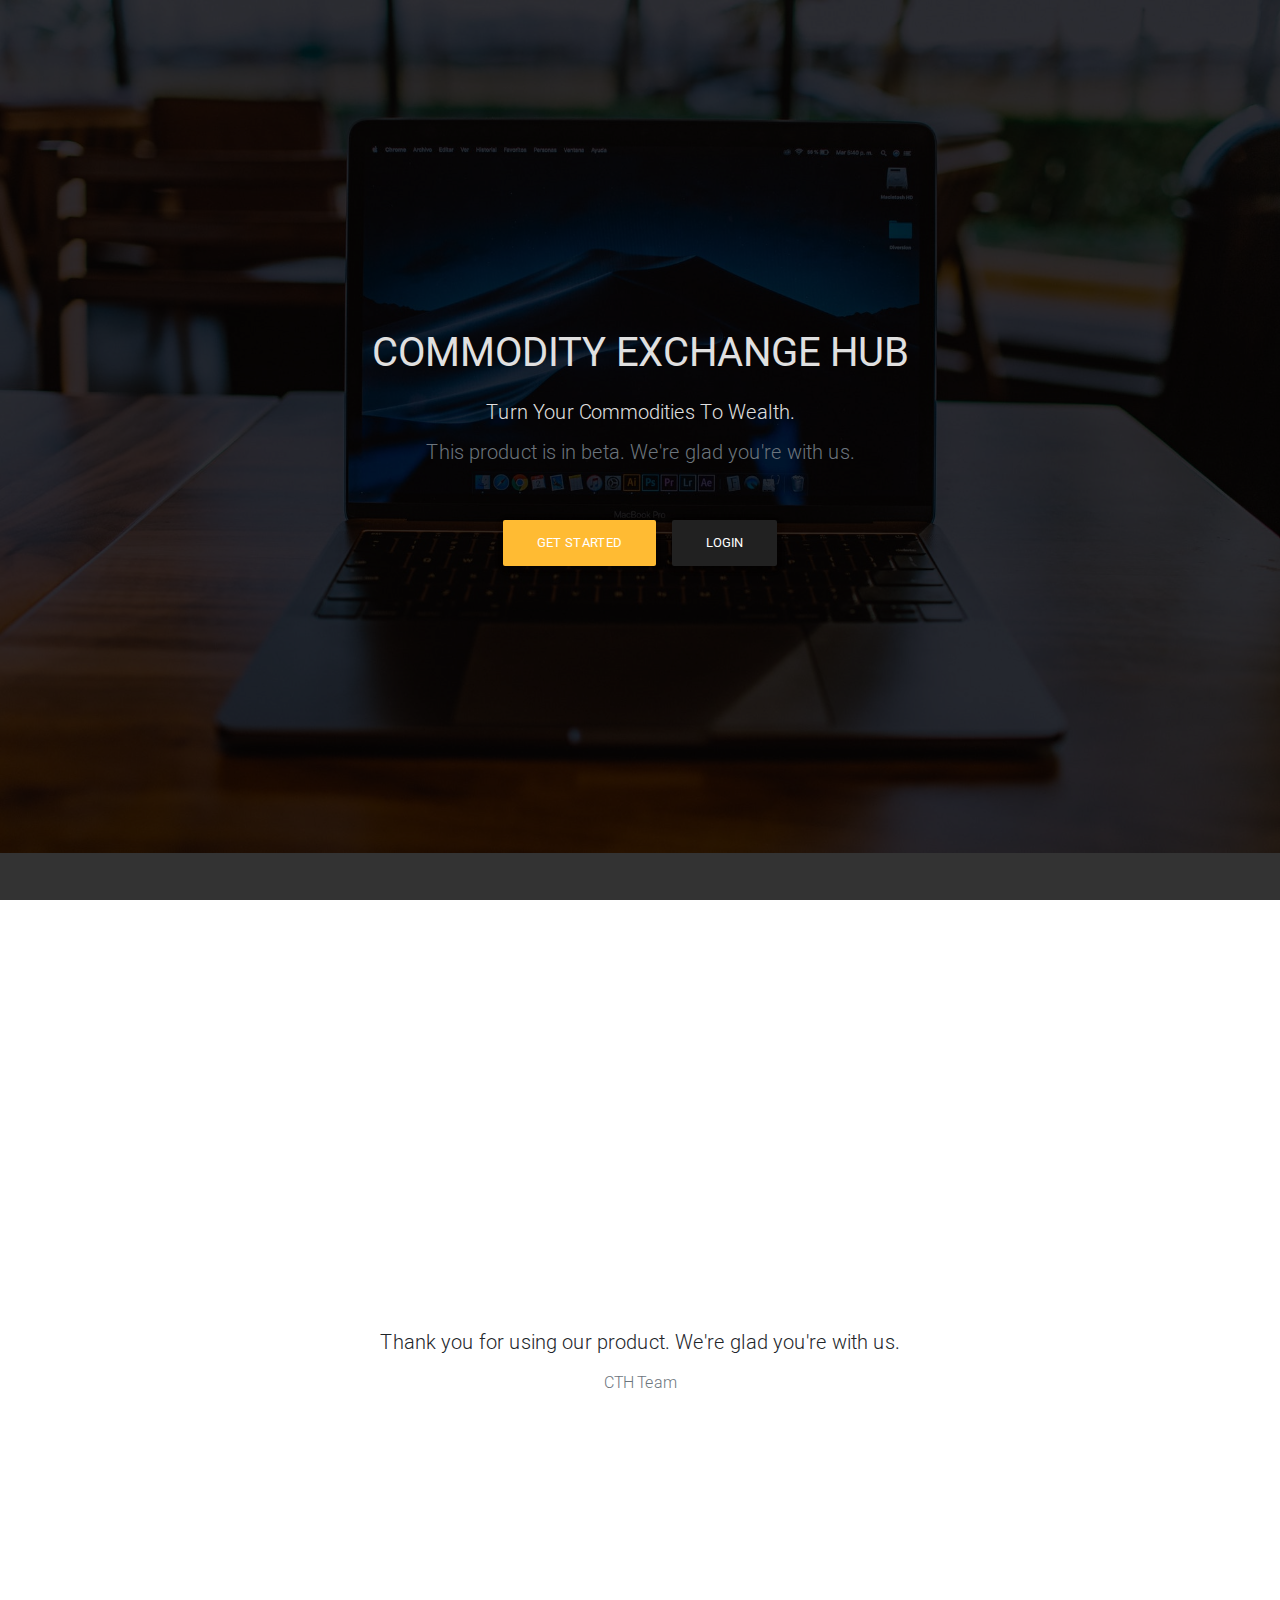
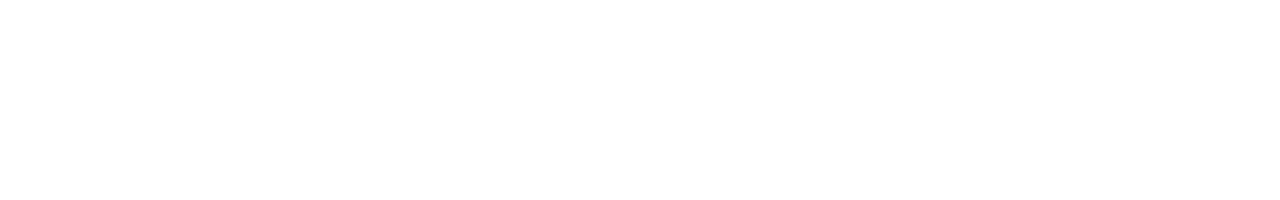
<file: public/index.html>
<!DOCTYPE html>
<html lang="en">

<head>
  <meta charset="utf-8">
  <meta name="viewport" content="width=device-width, initial-scale=1, shrink-to-fit=no">
  <meta http-equiv="x-ua-compatible" content="ie=edge">
  <title>Material Design Bootstrap</title>
  <!-- Font Awesome -->
  <link rel="stylesheet" href="https://use.fontawesome.com/releases/v5.8.2/css/all.css">
  <!-- Bootstrap core CSS -->
  <link href="css/bootstrap.min.css" rel="stylesheet">
  <!-- Material Design Bootstrap -->
  <link href="css/mdb.min.css" rel="stylesheet">
  <!-- Your custom styles (optional) -->
  <link href="css/style.css" rel="stylesheet">
</head>

<body>

  <header style="height:100vh" id="main-header">

    <div id="header-wrapper">
      <div class="flex-center flex-column text-light">
                
        <h1 class="animated fadeIn mb-4"><b>COMMODITY EXCHANGE HUB</b></h1>
        <h5 class="animated fadeIn mb-3">Turn Your Commodities To Wealth.</h5>
        
        <h5 class="animated fadeIn text-muted">This product is in beta. We're glad you're with us.</h5>
        
        <!-- anchor buttons -->
        <span>
          <a class="btn btn-warning mt-5" href="#main">Get Started</a>
          <a class="btn btn-dark mt-5" href="./dashboard.html">Login</a>
        </span>
      </div>
    </div>

  </header>

  <main id="main">
    <div style="height: 100vh">
      <div class="flex-center flex-column">

        <h1 class="text-hide animated fadeIn mb-4"></h1>
        <h5 class="animated fadeIn mb-3">Thank you for using our product. We're glad you're with us.</h5>

        <p class="animated fadeIn text-muted">CTH Team</p>
      </div>
    </div>
  </main>

  <!-- SCRIPTS -->
  <!-- JQuery -->
  <script type="text/javascript" src="js/jquery-3.4.1.min.js"></script>
  <!-- Bootstrap tooltips -->
  <script type="text/javascript" src="js/popper.min.js"></script>
  <!-- Bootstrap core JavaScript -->
  <script type="text/javascript" src="js/bootstrap.min.js"></script>
  <!-- MDB core JavaScript -->
  <script type="text/javascript" src="js/mdb.min.js"></script>
</body>

</html>
</file>
<file: public/css/style.css>
body {
    scroll-behavior: smooth;
}
#main-header {
    background: url(../img/mac.jpeg) no-repeat;
    background-size: 100%;
}
#header-wrapper {
    background: rgba(0, 0, 0, 0.8);
    width: inherit;
    height: inherit;
}
</file>
